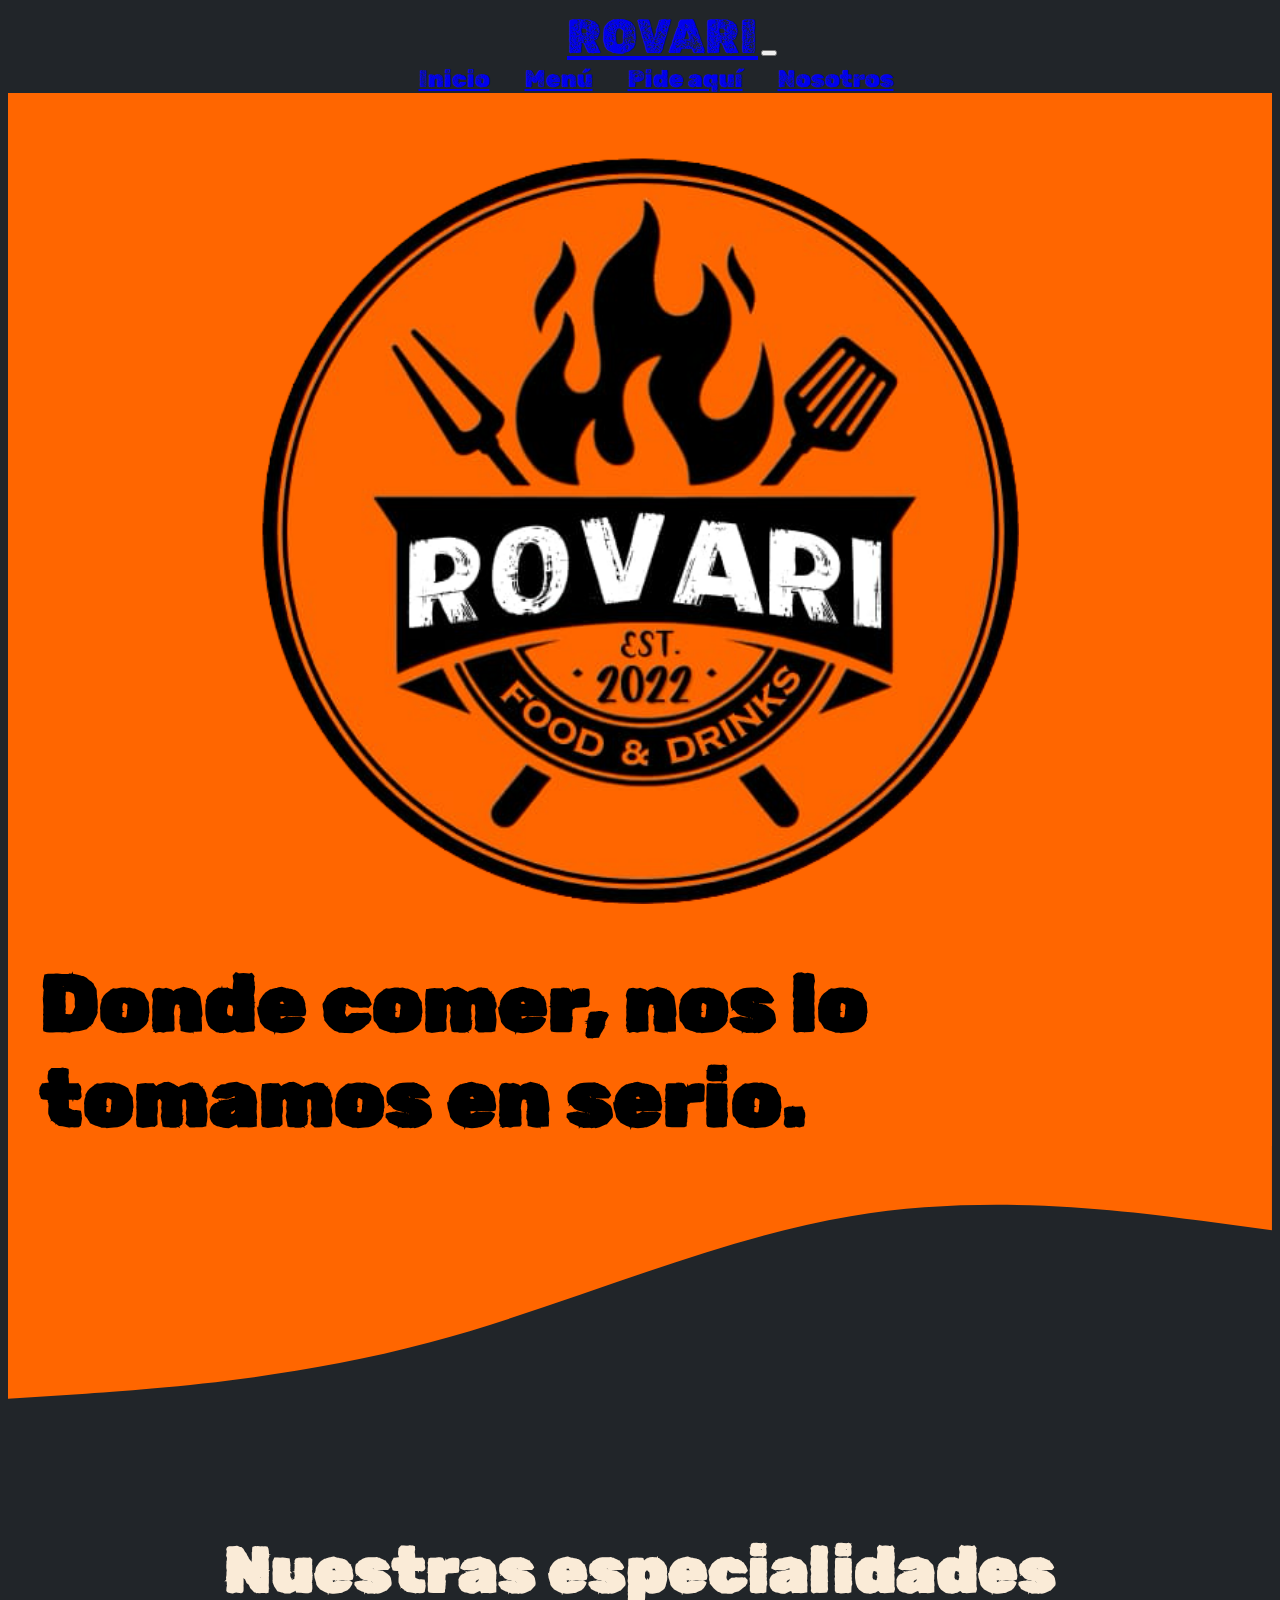
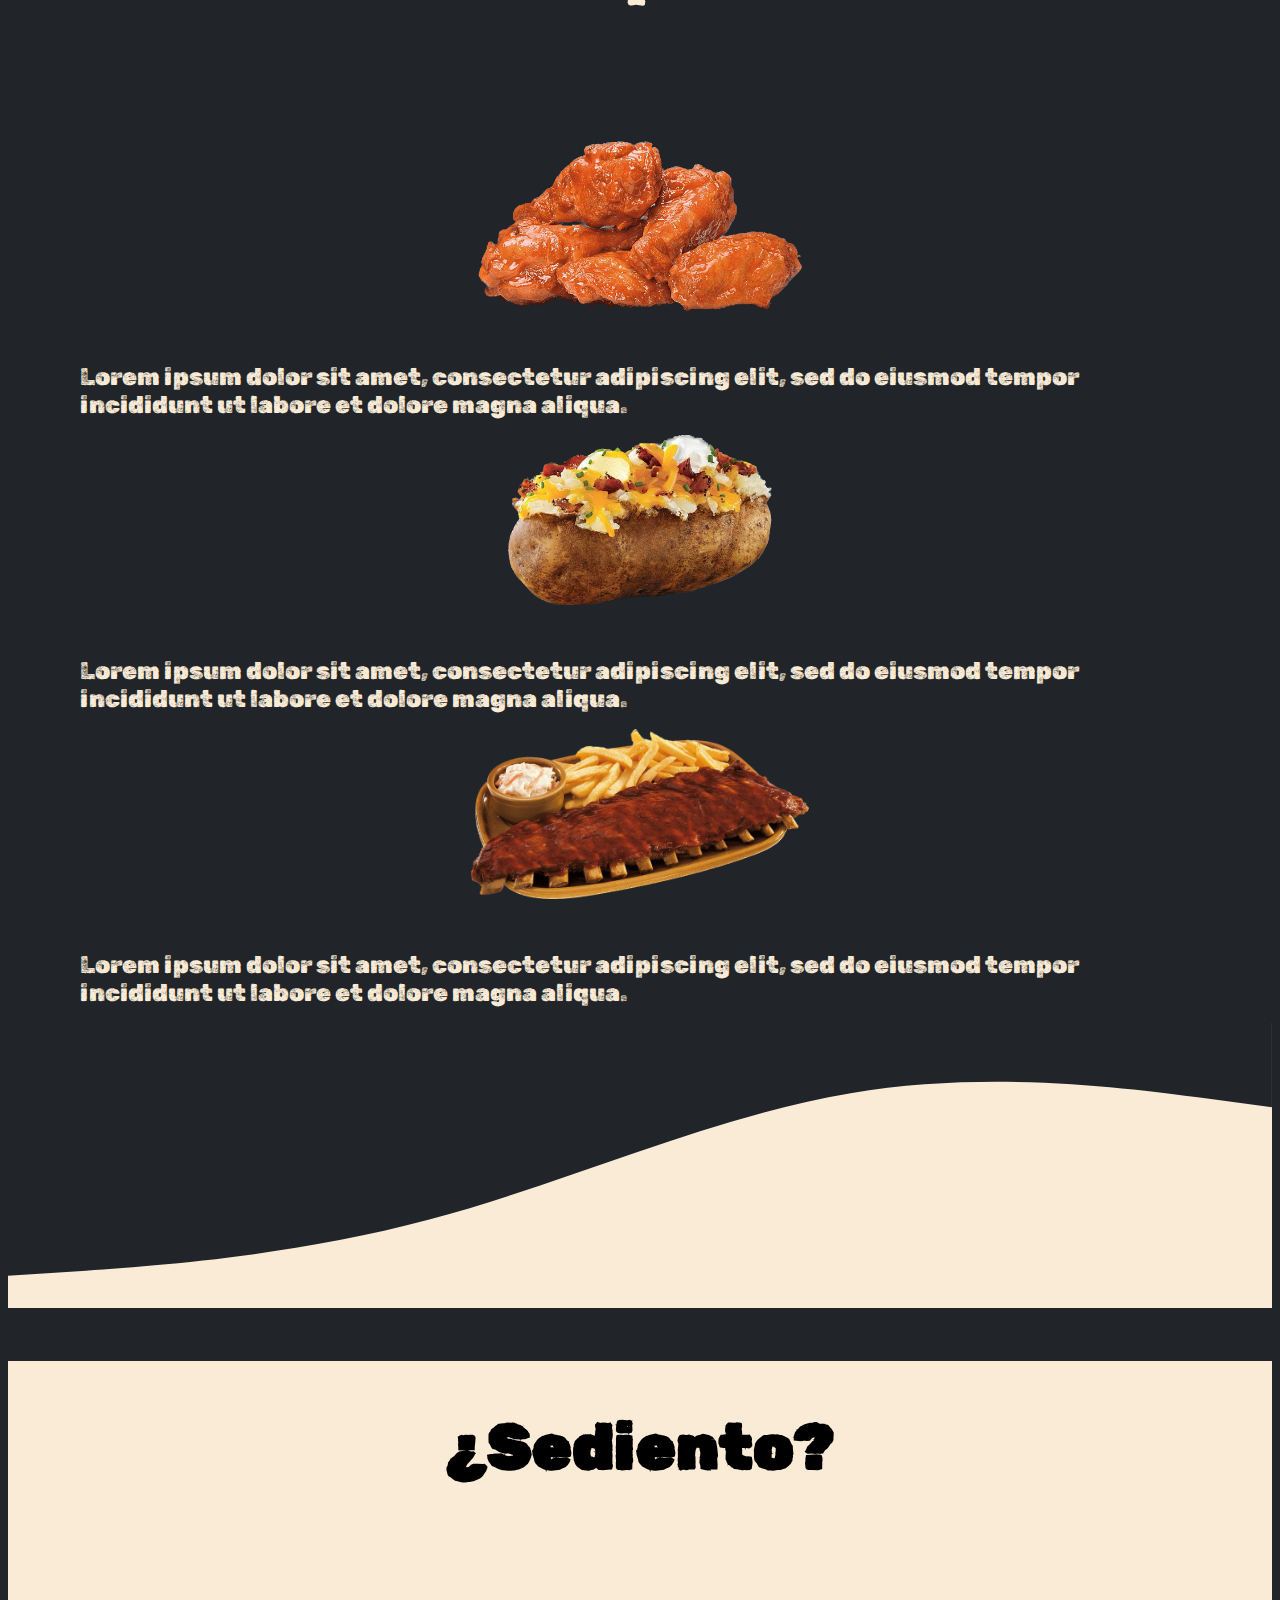
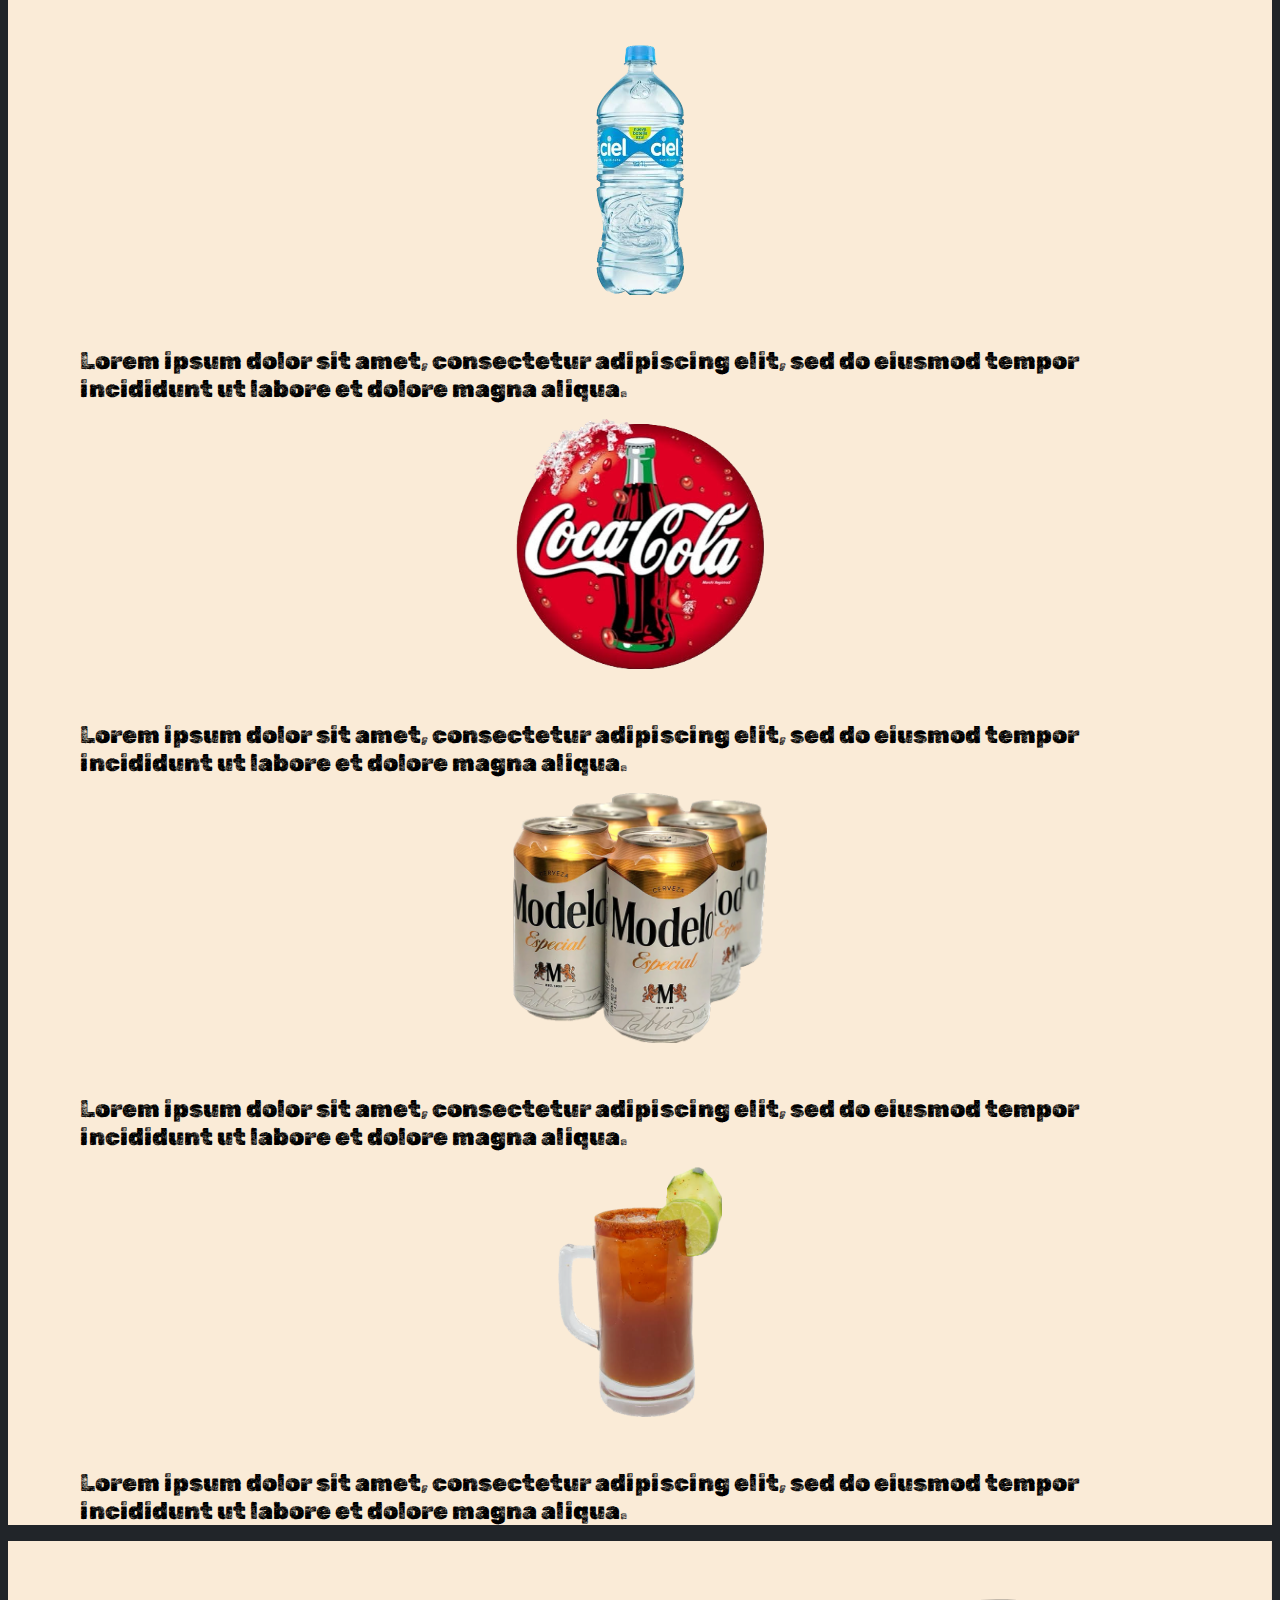
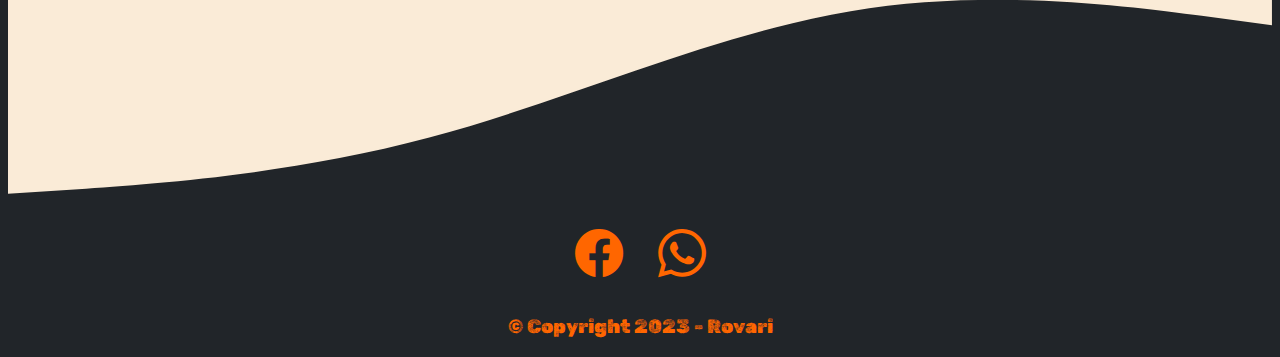
<file: index.html>
<!DOCTYPE html>
<html lang="en">
<head>
  <meta name="keywords" content="Comida, tuxpan, Tuxpan, alitas, hamburguesas, refresco, bebidas, rico">
  <meta name="description" content="Las mejores alitas, papas asadas y costillas del puerto de Tuxpan, Veracruz">
  <meta name="author" content="Pablo Osorio">
  <meta charset="UTF-8">
  <meta http-equiv="X-UA-Compatible" content="IE=edge">
  <meta name="viewport" content="width=device-width, initial-scale=1.0">
  <title>ROVARI - Wings, Ribs and Burgers</title>
  <!-- Favicon -->
  <link rel="icon" href="images/ROVARI_favicon.ico">
  <!-- Google Fonts -->
  <link rel="preconnect" href="https://fonts.googleapis.com">
  <link rel="preconnect" href="https://fonts.gstatic.com" crossorigin>
  <link href="https://fonts.googleapis.com/css2?family=Rubik+Dirt&display=swap" rel="stylesheet">
  <!-- Bootstrap CSS and Icons -->
  <link href="https://cdn.jsdelivr.net/npm/bootstrap@5.3.0-alpha3/dist/css/bootstrap.min.css" rel="stylesheet" integrity="sha384-KK94CHFLLe+nY2dmCWGMq91rCGa5gtU4mk92HdvYe+M/SXH301p5ILy+dN9+nJOZ" crossorigin="anonymous">
  <link rel="stylesheet" href="https://cdn.jsdelivr.net/npm/bootstrap-icons@1.10.4/font/bootstrap-icons.css">
  <!-- Stylesheet -->
  <link rel="stylesheet" href="css/style.css">

</head>
<body>
    <section class="Navigation-bar">
      <nav class="navbar navbar-expand-lg navbar-dark bg-dark">
        <div class="container-fluid">
          <a class="navbar-brand companyName" href="index.html">ROVARI</a>
          <button class="navbar-toggler" type="button" data-bs-toggle="collapse" data-bs-target="#navbarNavAltMarkup" aria-controls="navbarNavAltMarkup" aria-expanded="false" aria-label="Toggle navigation">
            <span class="navbar-toggler-icon"></span>
          </button>
          <div class="collapse navbar-collapse navigation-options" id="navbarNavAltMarkup">
            <div class="navbar-nav">
              <a class="nav-link" aria-current="page" href="index.html">Inicio</a>
              <a class="nav-link" href="menu.html">Menú</a>
              <a class="nav-link" href="order-here.html">Pide aquí</a>
              <a class="nav-link last-option-navbar" href="about-us.html">Nosotros</a>
            </div>
          </div>
        </div>
      </nav>
    </section>

    <section class="title">
      <div class="row g-0">
        <div class="col-lg-6">
          <img class="title-image" src="images/logo.PNG" alt="ROVARI-logo">
        </div>
        <div class="col-lg-6">
          <h1 class="main-heading">Donde comer, nos lo tomamos en serio.</h1>
        </div>
      </div>
    </section>

    <section class="food-wave">
      <svg xmlns="http://www.w3.org/2000/svg" viewBox="0 0 1440 320"><path fill="#ff6600" fill-opacity="1" d="M0,288L80,282.7C160,277,320,267,480,224C640,181,800,107,960,80C1120,53,1280,75,1360,85.3L1440,96L1440,0L1360,0C1280,0,1120,0,960,0C800,0,640,0,480,0C320,0,160,0,80,0L0,0Z"></path></svg>
    </section>

    <section class="food-container">
      <h2 class="title-food">Nuestras especialidades</h2>
      <div class="row g-0">
        <div class="col-lg-4 food-col">
          <figure>
            <img class="food-image" src="images/wings.PNG" alt="wings-pic">
            <p class="food-description">Lorem ipsum dolor sit amet, consectetur adipiscing elit, sed do eiusmod tempor incididunt ut labore et dolore magna aliqua.</p>
          </figure>
        </div>
        <div class="col-lg-4 food-col">
          <figure>
            <img class="food-image" src="images/baked-potato.PNG" alt="baked-potato-pic">
            <p class="food-description">Lorem ipsum dolor sit amet, consectetur adipiscing elit, sed do eiusmod tempor incididunt ut labore et dolore magna aliqua.</p>
          </figure>
        </div>
        <div class="col-lg-4 food-col">
          <figure>
            <img class="food-image" src="images/ribs.PNG" alt="ribs-pic">
            <p class="food-description">Lorem ipsum dolor sit amet, consectetur adipiscing elit, sed do eiusmod tempor incididunt ut labore et dolore magna aliqua.</p>
          </figure>
        </div>
      </div>
    </section>

    <section class="drinks-wave">
      <svg xmlns="http://www.w3.org/2000/svg" viewBox="0 0 1440 320"><path fill="#212529" fill-opacity="1" d="M0,288L80,282.7C160,277,320,267,480,224C640,181,800,107,960,80C1120,53,1280,75,1360,85.3L1440,96L1440,0L1360,0C1280,0,1120,0,960,0C800,0,640,0,480,0C320,0,160,0,80,0L0,0Z"></path></svg>
    </section>

    <section class="drinks-container">
      <div class="row g-0">
        <h2 class="title-drinks">¿Sediento?</h2>
        <div class="col-lg-3">
          <figure>
            <img class="drinks-image" src="images/water.PNG" alt="water-pic">
            <p class="drinks-description">Lorem ipsum dolor sit amet, consectetur adipiscing elit, sed do eiusmod tempor incididunt ut labore et dolore magna aliqua.</p>
          </figure>
        </div>
        <div class="col-lg-3">
          <figure>
            <img class="drinks-image" src="images/coke.PNG" alt="coke-pic">
            <p class="drinks-description">Lorem ipsum dolor sit amet, consectetur adipiscing elit, sed do eiusmod tempor incididunt ut labore et dolore magna aliqua.</p>
          </figure>
        </div>
        <div class="col-lg-3">
          <figure>
            <img class="drinks-image" src="images/beer.PNG" alt="beer-pic">
            <p class="drinks-description">Lorem ipsum dolor sit amet, consectetur adipiscing elit, sed do eiusmod tempor incididunt ut labore et dolore magna aliqua.</p>
          </figure>
        </div>
        <div class="col-lg-3">
          <figure>
            <img class="drinks-image" src="images/miche.PNG" alt="michelada-pic">
            <p class="drinks-description">Lorem ipsum dolor sit amet, consectetur adipiscing elit, sed do eiusmod tempor incididunt ut labore et dolore magna aliqua.</p>
          </figure>
        </div>
      </div>
    </section>

    <section class="footer-wave">
      <svg xmlns="http://www.w3.org/2000/svg" viewBox="0 0 1440 320"><path fill="#faebd7" fill-opacity="1" d="M0,288L80,282.7C160,277,320,267,480,224C640,181,800,107,960,80C1120,53,1280,75,1360,85.3L1440,96L1440,0L1360,0C1280,0,1120,0,960,0C800,0,640,0,480,0C320,0,160,0,80,0L0,0Z"></path></svg>
    </section>

    <section class="footer-container">
      <a href="https://www.facebook.com/profile.php?id=100089805169221" target="_blank" class="social-icon facebook"><i class="bi bi-facebook"></i></a>
      <a href="https://wa.me/527831362451/?text=Hola%20quisiera%20hacer%20un%20pedido" target="_blank" class="social-icon whatsapp"><i class="bi bi-whatsapp"></i></a>
      <p class="copyright-section">© Copyright 2023 - Rovari</p>
    </section>

    <!-- Bootstrap JS -->
    <script src="https://cdn.jsdelivr.net/npm/bootstrap@5.3.0-alpha3/dist/js/bootstrap.bundle.min.js" integrity="sha384-ENjdO4Dr2bkBIFxQpeoTz1HIcje39Wm4jDKdf19U8gI4ddQ3GYNS7NTKfAdVQSZe" crossorigin="anonymous"></script>
</body>
</html>
</file>
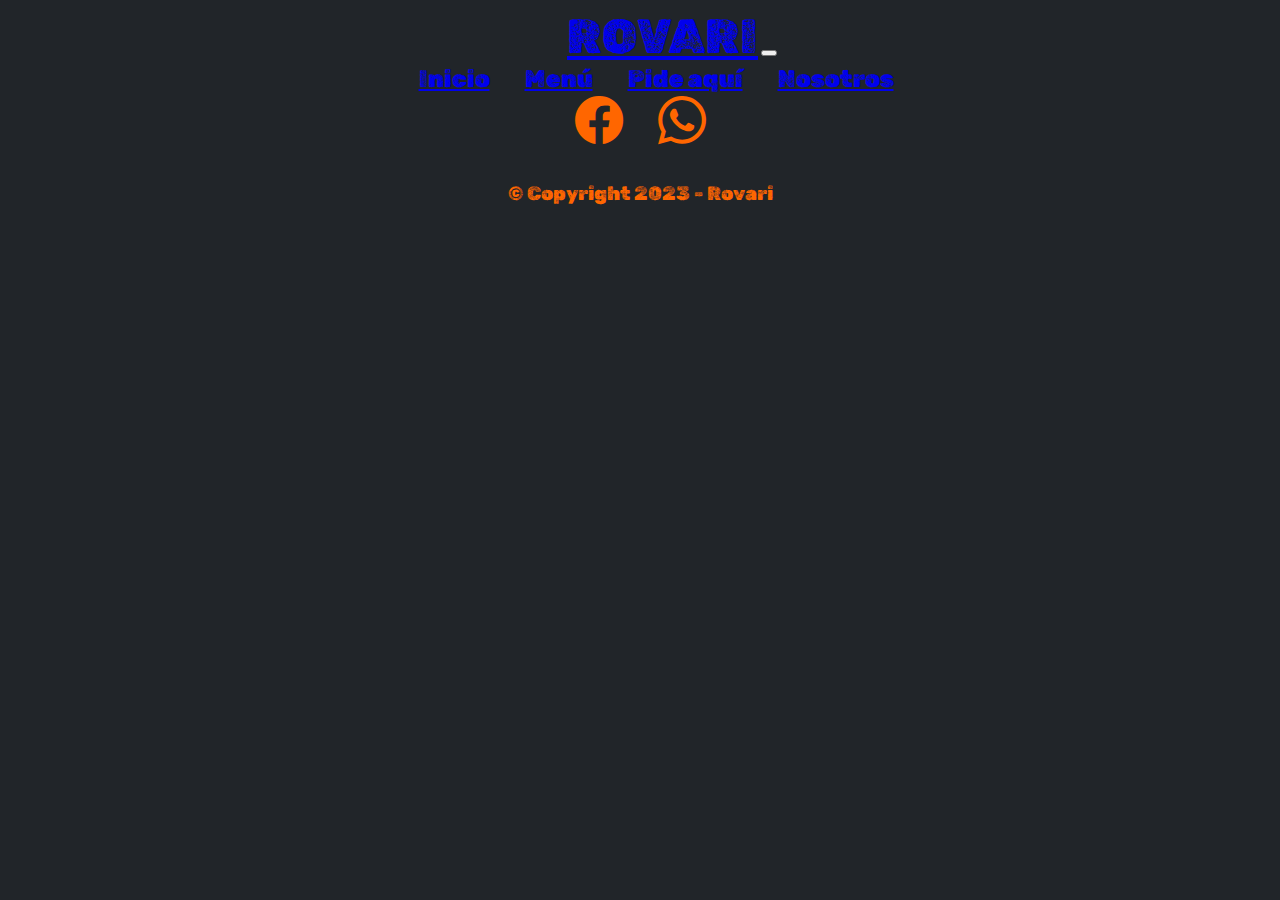
<file: about-us.html>
<!DOCTYPE html>
<html lang="en">
  <head>
    <meta name="keywords" content="Comida, tuxpan, Tuxpan, alitas, hamburguesas, refresco, bebidas, rico">
    <meta name="description" content="Las mejores alitas, papas asadas y costillas del puerto de Tuxpan, Veracruz">
    <meta name="author" content="Pablo Osorio">
    <meta charset="UTF-8">
    <meta http-equiv="X-UA-Compatible" content="IE=edge">
    <meta name="viewport" content="width=device-width, initial-scale=1.0">
    <title>ROVARI - Nosotros</title>
    <!-- Favicon -->
    <link rel="icon" href="images/ROVARI_favicon.ico">
    <!-- Google Fonts -->
    <link rel="preconnect" href="https://fonts.googleapis.com">
    <link rel="preconnect" href="https://fonts.gstatic.com" crossorigin>
    <link href="https://fonts.googleapis.com/css2?family=Rubik+Dirt&display=swap" rel="stylesheet">
    <!-- Bootstrap CSS and Icons -->
    <link href="https://cdn.jsdelivr.net/npm/bootstrap@5.3.0-alpha3/dist/css/bootstrap.min.css" rel="stylesheet" integrity="sha384-KK94CHFLLe+nY2dmCWGMq91rCGa5gtU4mk92HdvYe+M/SXH301p5ILy+dN9+nJOZ" crossorigin="anonymous">
    <link rel="stylesheet" href="https://cdn.jsdelivr.net/npm/bootstrap-icons@1.10.4/font/bootstrap-icons.css">
    <!-- Stylesheet -->
    <link rel="stylesheet" href="css/about-us.css">
    
  </head>

  <body>
      <section class="Navigation-bar">
          <nav class="navbar navbar-expand-lg navbar-dark bg-dark">
              <div class="container-fluid">
                <a class="navbar-brand companyName" href="index.html">ROVARI</a>
                <button class="navbar-toggler" type="button" data-bs-toggle="collapse" data-bs-target="#navbarNavAltMarkup" aria-controls="navbarNavAltMarkup" aria-expanded="false" aria-label="Toggle navigation">
                  <span class="navbar-toggler-icon"></span>
                </button>
                <div class="collapse navbar-collapse navigation-options" id="navbarNavAltMarkup">
                  <div class="navbar-nav">
                    <a class="nav-link" aria-current="page" href="index.html">Inicio</a>
                    <a class="nav-link" href="menu.html">Menú</a>
                    <a class="nav-link" href="order-here.html">Pide aquí</a>
                    <a class="nav-link last-option-navbar" href="about-us.html">Nosotros</a>
                  </div>
                </div>
              </div>
            </nav>
      </section>

      <section class="footer-container">
        <a href="https://www.facebook.com/profile.php?id=100089805169221" target="_blank" class="social-icon facebook"><i class="bi bi-facebook"></i></a>
        <a href="https://wa.me/527831362451/?text=Hola%20quisiera%20hacer%20un%20pedido" target="_blank" class="social-icon whatsapp"><i class="bi bi-whatsapp"></i></a>
        <p class="copyright-section">© Copyright 2023 - Rovari</p>
      </section>
  
      <!-- Bootstrap JS -->
      <script src="https://cdn.jsdelivr.net/npm/bootstrap@5.3.0-alpha3/dist/js/bootstrap.bundle.min.js" integrity="sha384-ENjdO4Dr2bkBIFxQpeoTz1HIcje39Wm4jDKdf19U8gI4ddQ3GYNS7NTKfAdVQSZe" crossorigin="anonymous"></script>
  </body>
</html>
</file>
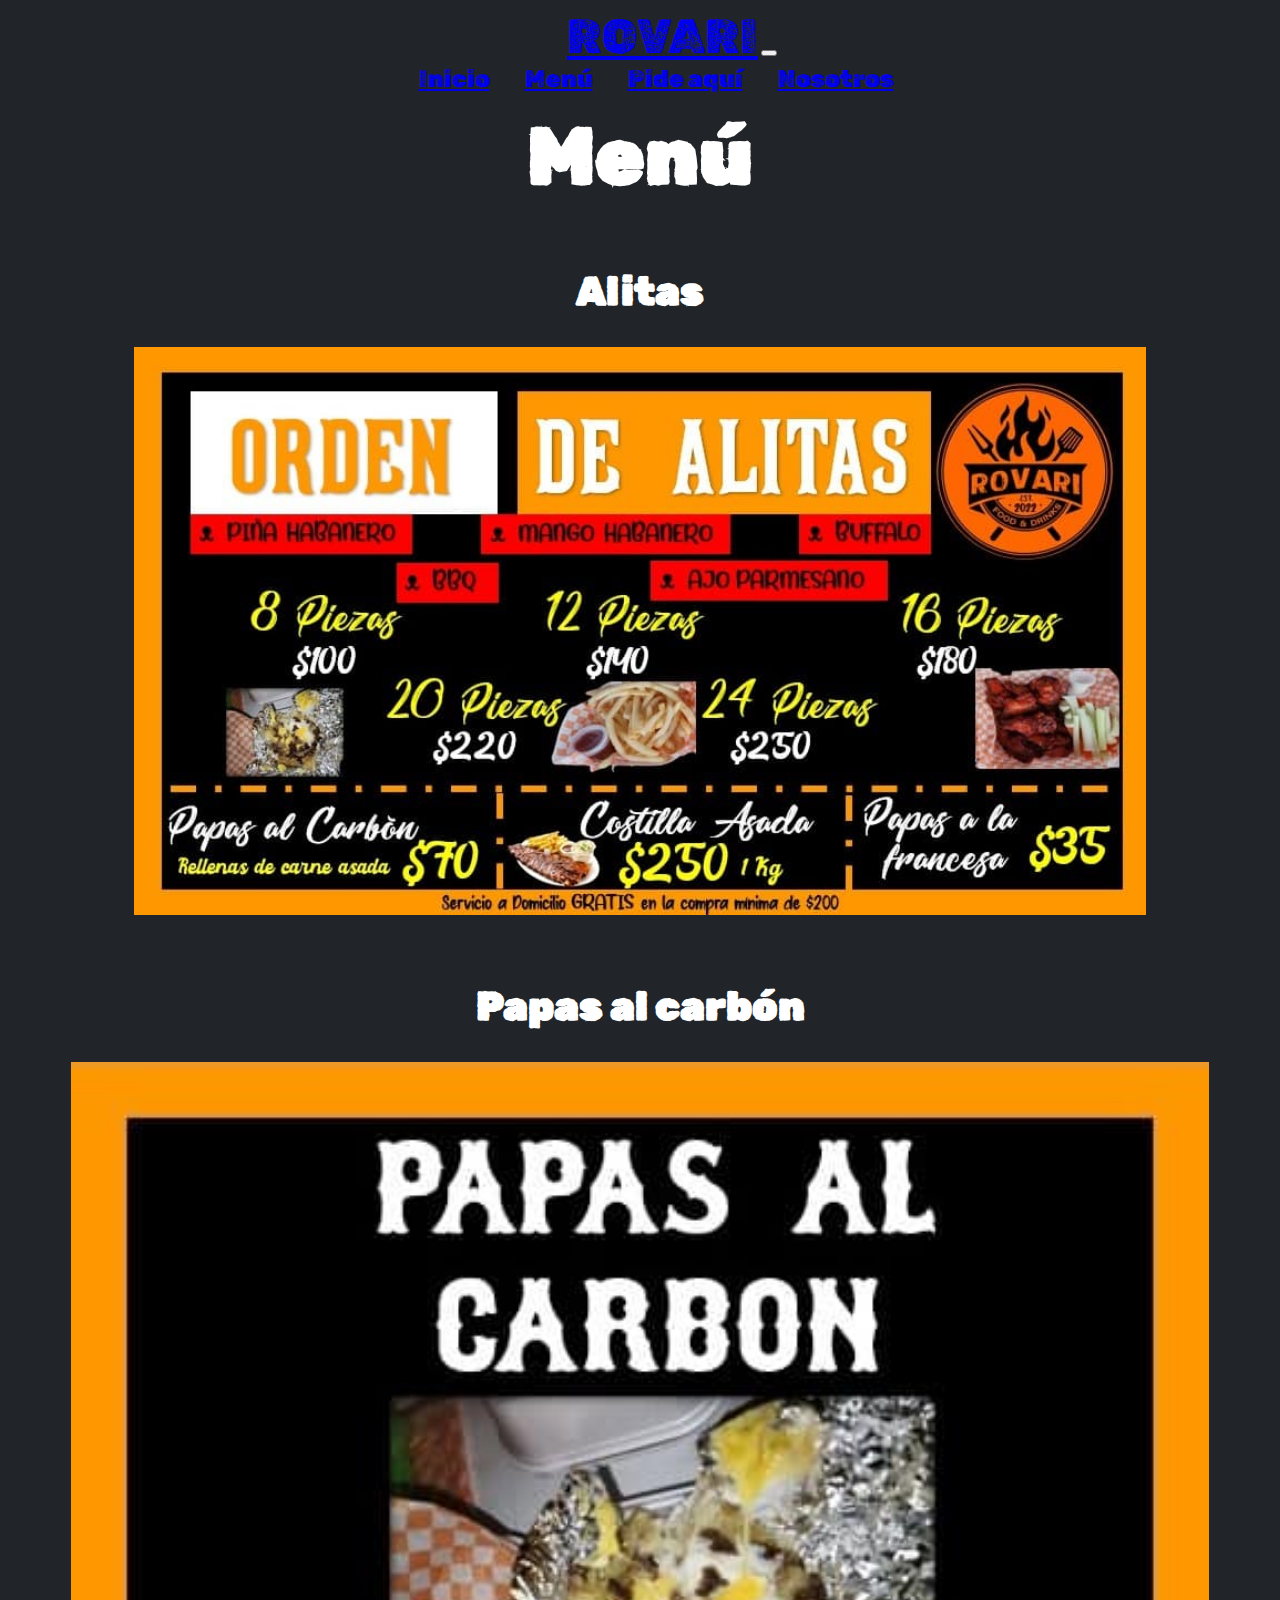
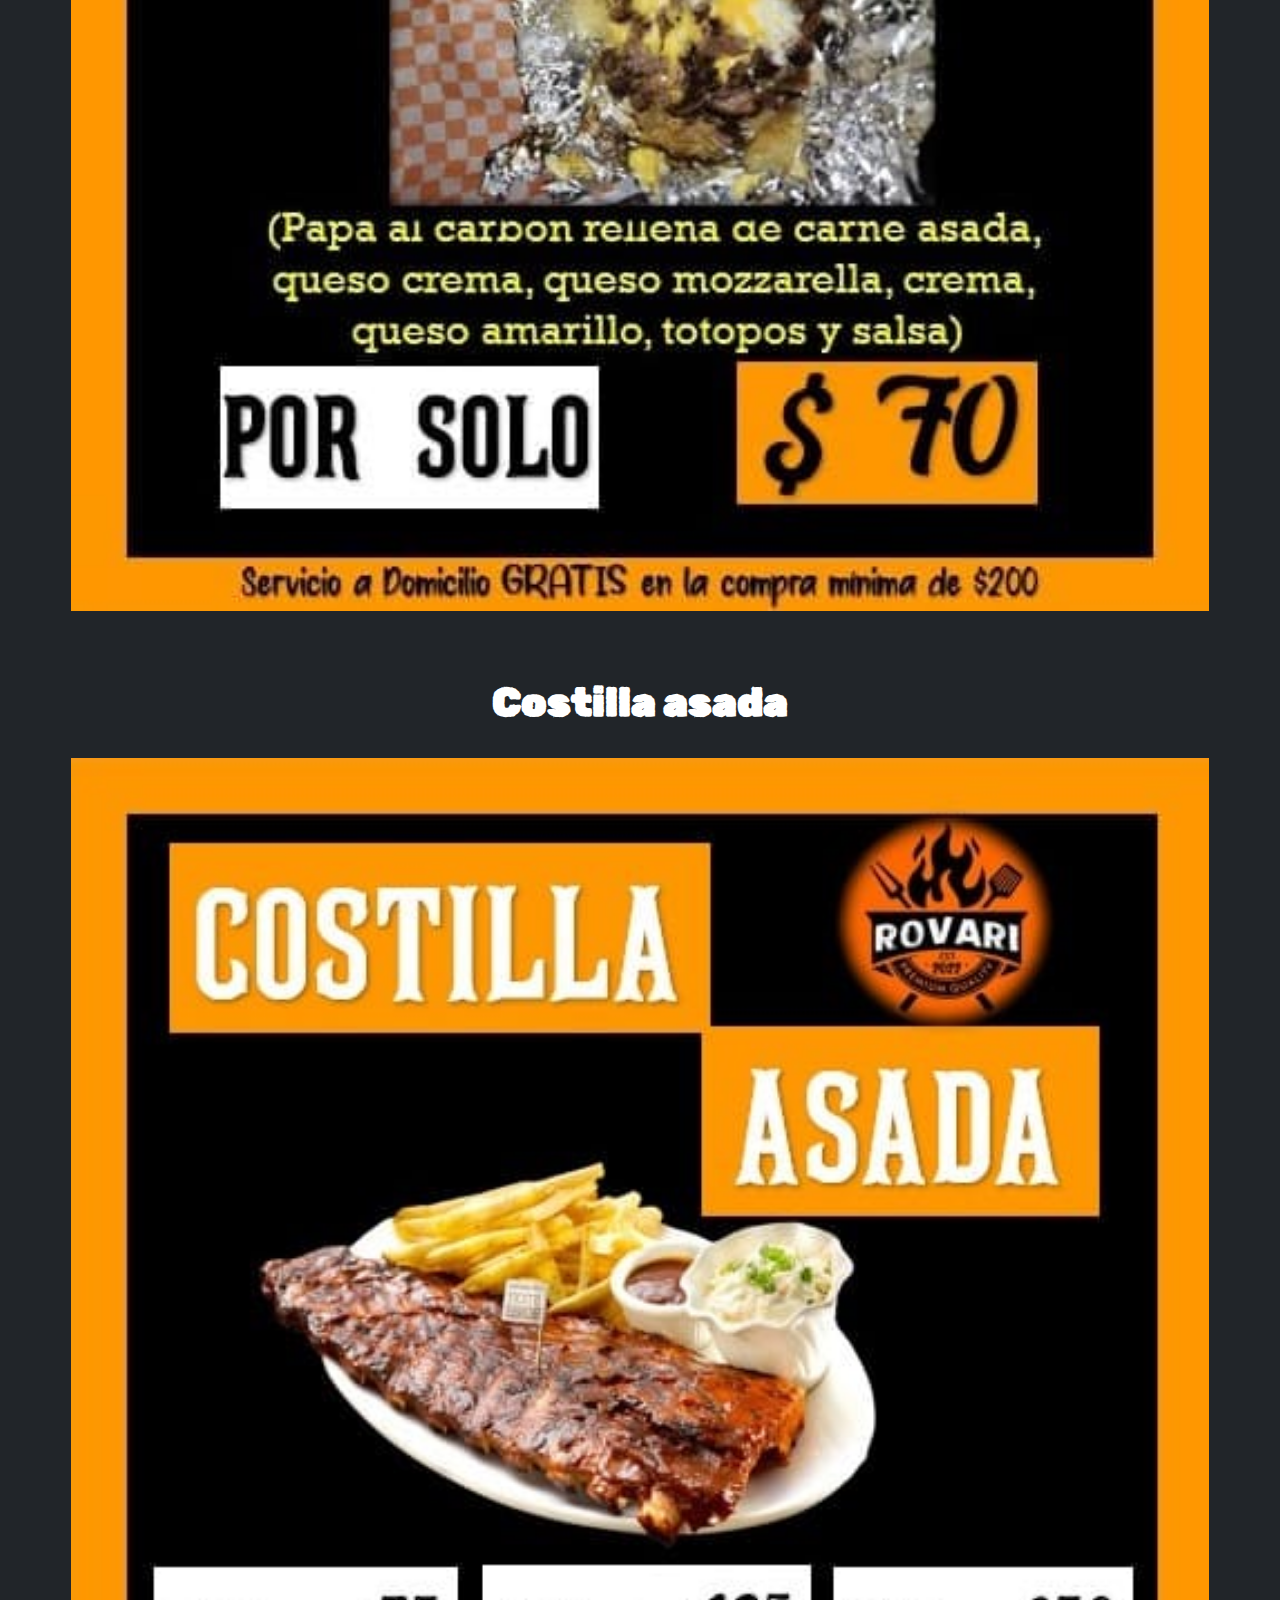
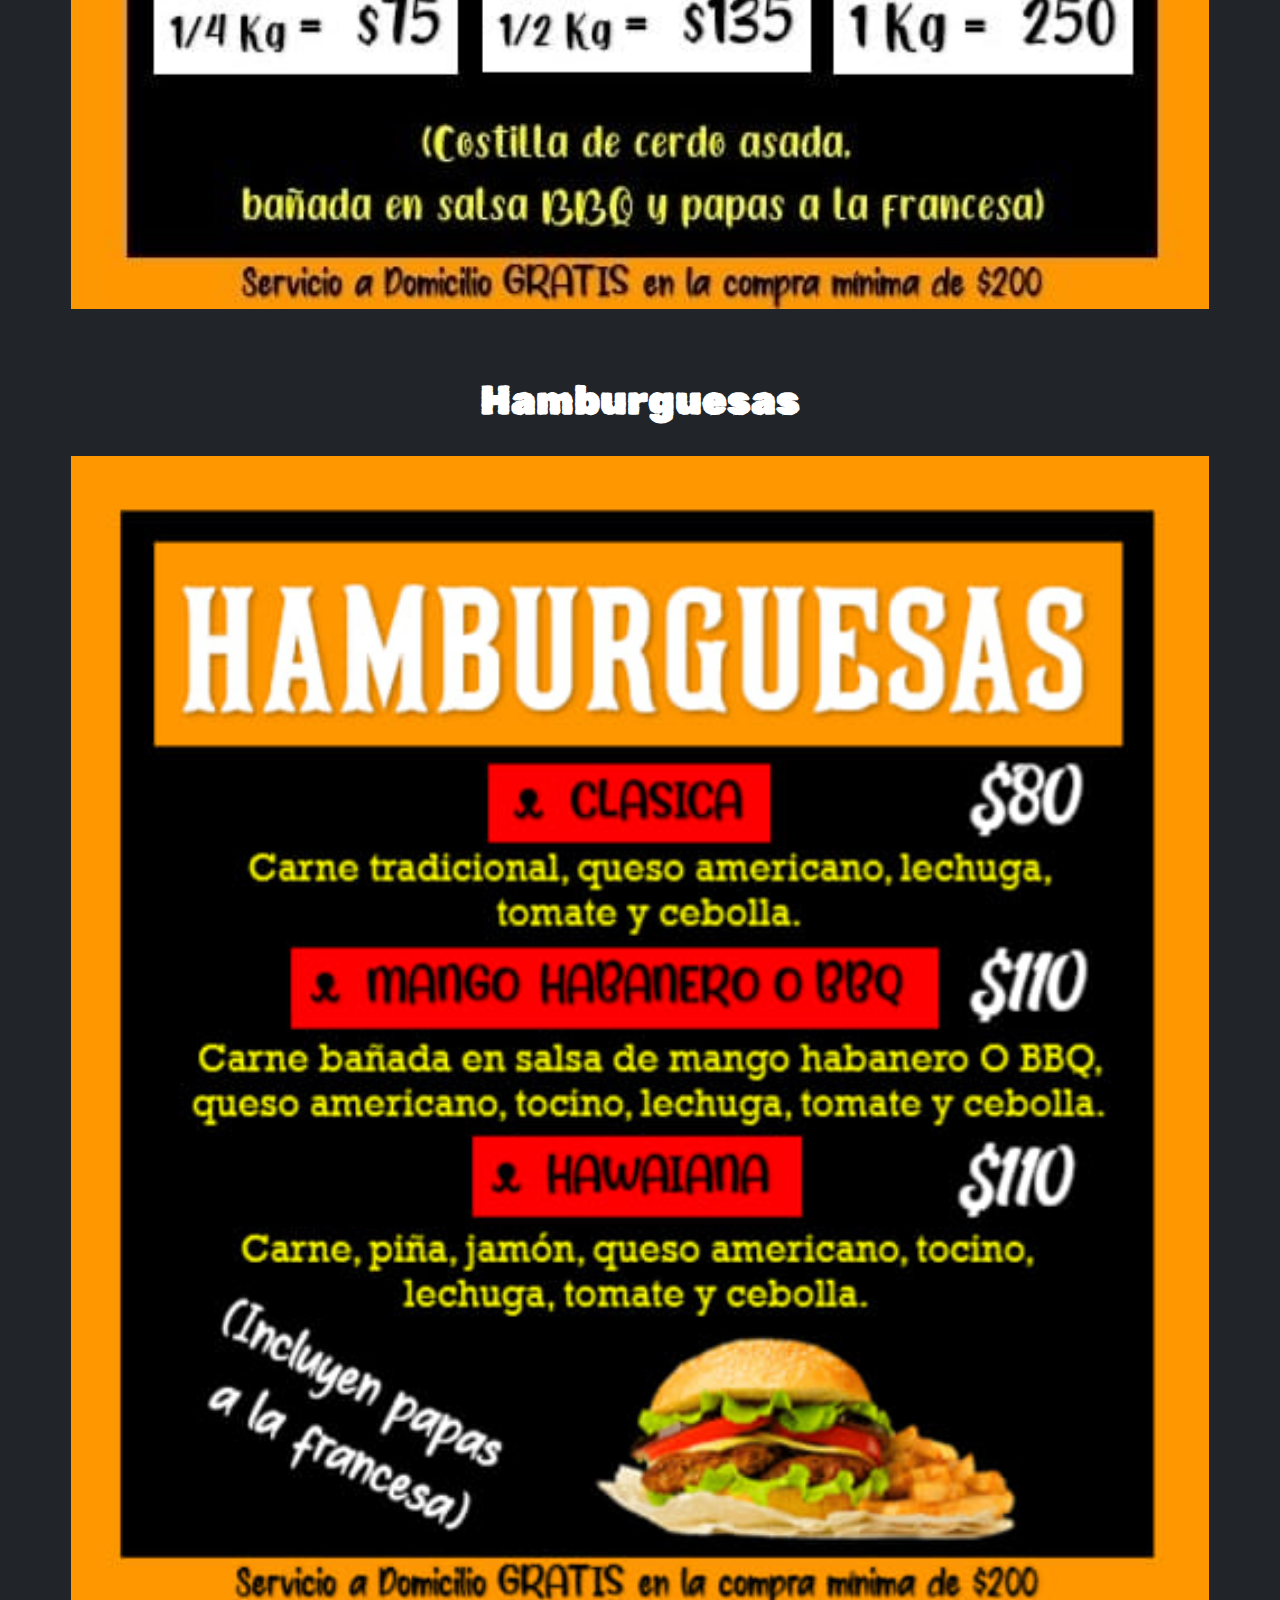
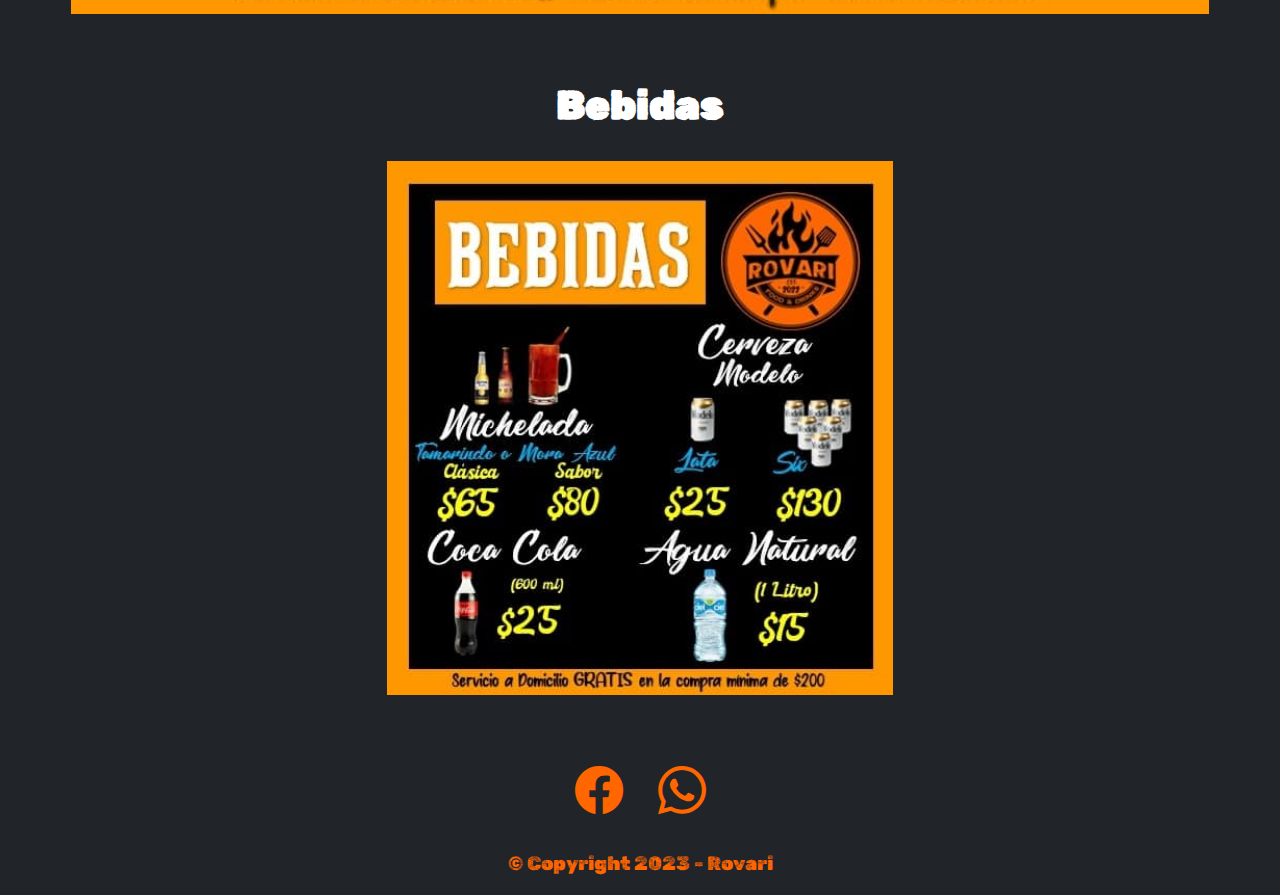
<file: menu.html>
<!DOCTYPE html>
<html lang="en">
  <head>
    <meta name="keywords" content="Comida, tuxpan, Tuxpan, alitas, hamburguesas, refresco, bebidas, rico">
    <meta name="description" content="Las mejores alitas, papas asadas y costillas del puerto de Tuxpan, Veracruz">
    <meta name="author" content="Pablo Osorio">
    <meta charset="UTF-8">
    <meta http-equiv="X-UA-Compatible" content="IE=edge">
    <meta name="viewport" content="width=device-width, initial-scale=1.0">
    <title>ROVARI - Menú</title>
    <!-- Favicon -->
    <link rel="icon" href="images/ROVARI_favicon.ico">
    <!-- Google Fonts -->
    <link rel="preconnect" href="https://fonts.googleapis.com">
    <link rel="preconnect" href="https://fonts.gstatic.com" crossorigin>
    <link href="https://fonts.googleapis.com/css2?family=Rubik+Dirt&display=swap" rel="stylesheet">
    <!-- Bootstrap CSS and Icons -->
    <link href="https://cdn.jsdelivr.net/npm/bootstrap@5.3.0-alpha3/dist/css/bootstrap.min.css" rel="stylesheet" integrity="sha384-KK94CHFLLe+nY2dmCWGMq91rCGa5gtU4mk92HdvYe+M/SXH301p5ILy+dN9+nJOZ" crossorigin="anonymous">
    <link rel="stylesheet" href="https://cdn.jsdelivr.net/npm/bootstrap-icons@1.10.4/font/bootstrap-icons.css">
    <!-- Stylesheet -->
    <link rel="stylesheet" href="css/menu.css">
    
  </head>

  <body>
      <section class="Navigation-bar">
          <nav class="navbar navbar-expand-lg navbar-dark bg-dark">
              <div class="container-fluid">
                <a class="navbar-brand companyName" href="index.html">ROVARI</a>
                <button class="navbar-toggler" type="button" data-bs-toggle="collapse" data-bs-target="#navbarNavAltMarkup" aria-controls="navbarNavAltMarkup" aria-expanded="false" aria-label="Toggle navigation">
                  <span class="navbar-toggler-icon"></span>
                </button>
                <div class="collapse navbar-collapse navigation-options" id="navbarNavAltMarkup">
                  <div class="navbar-nav">
                    <a class="nav-link" aria-current="page" href="index.html">Inicio</a>
                    <a class="nav-link" href="menu.html">Menú</a>
                    <a class="nav-link" href="order-here.html">Pide aquí</a>
                    <a class="nav-link last-option-navbar" href="about-us.html">Nosotros</a>
                  </div>
                </div>
              </div>
            </nav>
      </section>

      <section class="menu-container">
        <h1 class="menu-title">Menú</h1>
        <div class="wings-menu submenu">
          <h3 class="subtitle">Alitas</h3>
          <img class="wings-menu-image" src="images/wings-menu.jpg" alt="wings-menu">
        </div>
        <div class="row g-0">
          <div class="col-lg-4 col-md-12 potato-menu submenu">
            <h3 class="subtitle">Papas al carbón</h3>
            <img class="row-menu-image" src="images/potato-menu.jpg" alt="potato-menu">
          </div>
          <div class="col-lg-4 col-md-12 ribs-menu submenu">
            <h3 class="subtitle">Costilla asada</h3>
            <img class="row-menu-image" src="images/ribs-menu.jpg" alt="ribs-menu">
          </div>
          <div class="col-lg-4 col-md-12 burger-menu submenu">
            <h3 class="subtitle">Hamburguesas</h3>
            <img class="row-menu-image" src="images/burger-menu.jpg" alt="burger-menu">
          </div>
        </div>
        <div class="drinks-menu submenu">
          <h3 class="subtitle">Bebidas</h3>
          <img class="drinks-menu-image" src="images/drinks-menu.jpg" alt="drinks-menu">
        </div>
      </section>

      <section class="footer-container">
        <a href="https://www.facebook.com/profile.php?id=100089805169221" target="_blank" class="social-icon facebook"><i class="bi bi-facebook"></i></a>
        <a href="https://wa.me/527831362451/?text=Hola%20quisiera%20hacer%20un%20pedido" target="_blank" class="social-icon whatsapp"><i class="bi bi-whatsapp"></i></a>
        <p class="copyright-section">© Copyright 2023 - Rovari</p>
      </section>
  
      <!-- Bootstrap JS -->
      <script src="https://cdn.jsdelivr.net/npm/bootstrap@5.3.0-alpha3/dist/js/bootstrap.bundle.min.js" integrity="sha384-ENjdO4Dr2bkBIFxQpeoTz1HIcje39Wm4jDKdf19U8gI4ddQ3GYNS7NTKfAdVQSZe" crossorigin="anonymous"></script>
  </body>
</html>
</file>
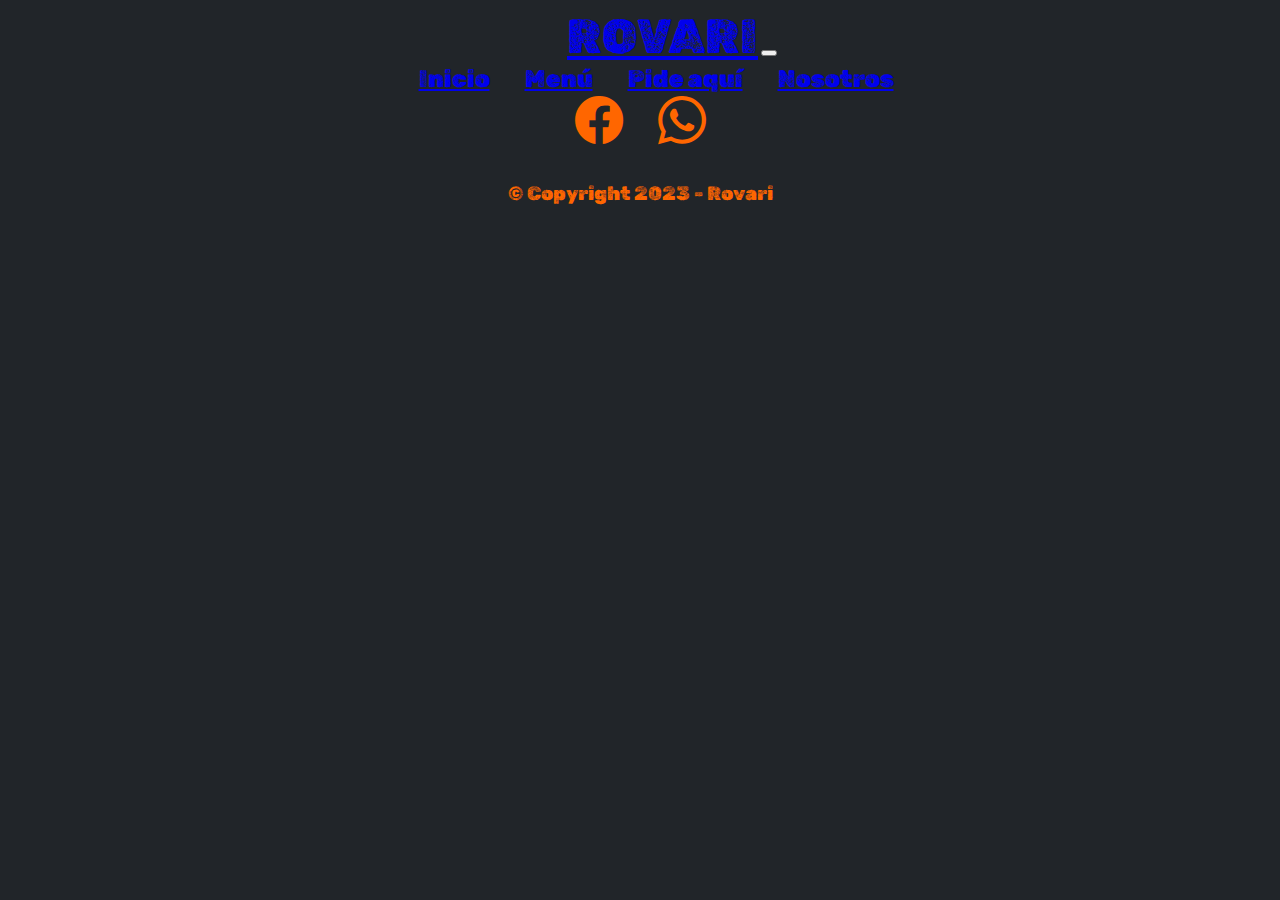
<file: order-here.html>
<!DOCTYPE html>
<html lang="en">
  <head>
    <meta name="keywords" content="Comida, tuxpan, Tuxpan, alitas, hamburguesas, refresco, bebidas, rico">
    <meta name="description" content="Las mejores alitas, papas asadas y costillas del puerto de Tuxpan, Veracruz">
    <meta name="author" content="Pablo Osorio">
    <meta charset="UTF-8">
    <meta http-equiv="X-UA-Compatible" content="IE=edge">
    <meta name="viewport" content="width=device-width, initial-scale=1.0">
    <title>ROVARI - Pide aquí</title>
    <!-- Favicon -->
    <link rel="icon" href="images/ROVARI_favicon.ico">
    <!-- Google Fonts -->
    <link rel="preconnect" href="https://fonts.googleapis.com">
    <link rel="preconnect" href="https://fonts.gstatic.com" crossorigin>
    <link href="https://fonts.googleapis.com/css2?family=Rubik+Dirt&display=swap" rel="stylesheet">
    <!-- Bootstrap CSS and Icons -->
    <link href="https://cdn.jsdelivr.net/npm/bootstrap@5.3.0-alpha3/dist/css/bootstrap.min.css" rel="stylesheet" integrity="sha384-KK94CHFLLe+nY2dmCWGMq91rCGa5gtU4mk92HdvYe+M/SXH301p5ILy+dN9+nJOZ" crossorigin="anonymous">
    <link rel="stylesheet" href="https://cdn.jsdelivr.net/npm/bootstrap-icons@1.10.4/font/bootstrap-icons.css">
    <!-- Stylesheet -->
    <link rel="stylesheet" href="css/order-here.css">
    
  </head>

  <body>
      <section class="Navigation-bar">
          <nav class="navbar navbar-expand-lg navbar-dark bg-dark">
              <div class="container-fluid">
                <a class="navbar-brand companyName" href="index.html">ROVARI</a>
                <button class="navbar-toggler" type="button" data-bs-toggle="collapse" data-bs-target="#navbarNavAltMarkup" aria-controls="navbarNavAltMarkup" aria-expanded="false" aria-label="Toggle navigation">
                  <span class="navbar-toggler-icon"></span>
                </button>
                <div class="collapse navbar-collapse navigation-options" id="navbarNavAltMarkup">
                  <div class="navbar-nav">
                    <a class="nav-link" aria-current="page" href="index.html">Inicio</a>
                    <a class="nav-link" href="menu.html">Menú</a>
                    <a class="nav-link" href="order-here.html">Pide aquí</a>
                    <a class="nav-link last-option-navbar" href="about-us.html">Nosotros</a>
                  </div>
                </div>
              </div>
            </nav>
      </section>

      <section class="footer-container">
        <a href="https://www.facebook.com/profile.php?id=100089805169221" target="_blank" class="social-icon facebook"><i class="bi bi-facebook"></i></a>
        <a href="https://wa.me/527831362451/?text=Hola%20quisiera%20hacer%20un%20pedido" target="_blank" class="social-icon whatsapp"><i class="bi bi-whatsapp"></i></a>
        <p class="copyright-section">© Copyright 2023 - Rovari</p>
      </section>
  
      <!-- Bootstrap JS -->
      <script src="https://cdn.jsdelivr.net/npm/bootstrap@5.3.0-alpha3/dist/js/bootstrap.bundle.min.js" integrity="sha384-ENjdO4Dr2bkBIFxQpeoTz1HIcje39Wm4jDKdf19U8gI4ddQ3GYNS7NTKfAdVQSZe" crossorigin="anonymous"></script>
  </body>
</html>
</file>
<file: css/style.css>
body {
    font-family: 'Rubik Dirt', cursive;
    text-align: center;
    background-color: #212529;
}

.companyName {
    font-size: 3rem;
    margin-left: 4rem;
}

.navigation-options {
    justify-content: right;
}

.nav-link {
    font-size: 1.5rem;
    margin-left: 2rem;
}

¡.last-option-navbar {
    margin-right: 2rem;
}

.title {
    background-color: #ff6600;
}

.title-image {
    width: 60%;
    margin-top: 4rem;
}

.main-heading {
    font-size: 5rem;
    margin-top: 14rem;
    text-align: left;
}

.food-wave {
    background-color: #212529;
}

.food-container {
    background-color: #212529;
}

.title-food {
    color: antiquewhite;
    font-size: 4rem;
    padding: 3rem 0 10rem 0;
}

.food-col {
    background-color: #212529;
    color: antiquewhite;
}

.food-image {
    height: 250px;
    margin-bottom: 2rem;
}

.food-description {
    font-size: 1.5rem;
    margin-top: 2rem;
    text-align: left;
    margin: 0 2rem 0 2rem;
}

.drinks-wave {
    background-color: antiquewhite;
}

.drinks-container {
    background-color: antiquewhite;
}

.title-drinks {
    font-size: 5rem;
    margin-bottom: 5rem;
}

.drinks-image {
    height: 300px;
    margin-bottom: 2rem;
}

.drinks-description {
    font-size: 1.5rem;
    margin-top: 2rem;
    text-align: left;
    margin: 0 2rem 0 2rem;
}

.footer-wave {
    background-color: #212529;
}

.footer-container {
    background-color: #212529;
}

.social-icon {
    font-size: 3rem;
    margin: 0 1rem;
    color: #ff6600;
}

.copyright-section {
    color: #ff6600;
    font-size: 1.2rem;
    margin-top: 2rem;
}

.facebook:hover {
    color: #087cea;
    transition: 0.5s;
}

.whatsapp:hover {
    color: #25d366;
    transition: 0.5s;
}



@media (max-width: 1400px){
    .title-image {
        width: 60%;
    }

    .main-heading {
        margin: 3rem 2rem 0 2rem;
        font-size: 5rem;
    }

    .title-food {
        font-size: 4rem;
        padding: 3rem 2rem 5rem 2rem;
    }

    .food-image {
        height: 170px;
        margin-bottom: 3rem;
    }

    .title-drinks {
        font-size: 4rem;
        padding: 3rem 2rem 5rem 2rem;
    }

    .drinks-image {
        height: 250px;
        margin-bottom: 3rem;
    }
}

@media (max-width: 600px){
    .title-image {
        width: 60%;
    }

    .main-heading {
        margin: 3rem 2rem 0 2rem;
        font-size: 3rem;
    }

    .title-food {
        text-align: left;
        font-size: 2.7rem;
        padding: 3rem 1rem 1rem 2rem;
    }

    .food-image {
        height: 170px;
        margin-top: 3rem;
        margin-bottom: 4rem;
    }

    .food-description {
        font-size: 1.3rem;
        margin-top: 2rem;
        text-align: left;
        margin: 0 3rem 0 3rem;
    }

    .title-drinks {
        font-size: 3rem;
        padding-top: 3rem;
        margin-bottom: 0;
    }

    .drinks-image {
        height: 170px;
        margin-top: 2rem;
        margin-bottom: 4rem;
    }

    .drinks-description {
        font-size: 1.3rem;
        margin-top: 1.5rem;
        text-align: left;
        margin: 0 3rem 0 3rem;
    }
}
</file>
<file: css/about-us.css>
body {
    font-family: 'Rubik Dirt', cursive;
    text-align: center;
    background-color: #212529;
}

.companyName {
    font-size: 3rem;
    margin-left: 4rem;
}

.navigation-options {
    justify-content: right;
}

.nav-link {
    font-size: 1.5rem;
    margin-left: 2rem;
}

¡.last-option-navbar {
    margin-right: 2rem;
}

.footer-container {
    background-color: #212529;
}

.social-icon {
    font-size: 3rem;
    margin: 0 1rem;
    color: #ff6600;
}

.copyright-section {
    color: #ff6600;
    font-size: 1.2rem;
    margin-top: 2rem;
}

.facebook:hover {
    color: #087cea;
    transition: 0.5s;
}

.whatsapp:hover {
    color: #25d366;
    transition: 0.5s;
}
</file>
<file: css/menu.css>
body {
    font-family: 'Rubik Dirt', cursive;
    text-align: center;
    background-color: #212529;
}

.companyName {
    font-size: 3rem;
    margin-left: 4rem;
}

.navigation-options {
    justify-content: right;
}

.nav-link {
    font-size: 1.5rem;
    margin-left: 2rem;
}

¡.last-option-navbar {
    margin-right: 2rem;
}

.submenu {
    margin-bottom: 4rem;
}

.menu-title {
    color: #ffffff;
    font-size: 5rem;
    margin-top: 1rem;
}

.subtitle {
    color: #ffffff;
    font-size: 3rem;
    margin-top: 4rem;
    margin-bottom: 2rem;
}

.row-menu-image {
    width: 80%;
}

.footer-container {
    background-color: #212529;
}

.social-icon {
    font-size: 3rem;
    margin: 0 1rem;
    color: #ff6600;
}

.copyright-section {
    color: #ff6600;
    font-size: 1.2rem;
    margin-top: 2rem;
}

.facebook:hover {
    color: #087cea;
    transition: 0.5s;
}

.whatsapp:hover {
    color: #25d366;
    transition: 0.5s;
}

@media (max-width: 1400px) {
    .subtitle {
        font-size: 2.5rem;
    }

    .wings-menu-image{
        width: 80%;
    }

    .row-menu-image {
        width: 90%;
    }

    .drinks-menu-image {
        width: 40%;
    }
}

@media (max-width: 900px){
    .wings-menu-image{
        width: 90%;
    }

    .row-menu-image {
        width: 60%;
    }

    .drinks-menu-image {
        width: 60%;
    }
}

@media (max-width: 600px){
    .menu-title{
        font-size: 4rem;
    }

    .subtitle {
        font-size: 2rem;
    }

    .submenu {
        margin-bottom: 0;
    }

    .wings-menu-image{
        width: 90%;
    }

    .row-menu-image {
        width: 80%;
    }

    .drinks-menu-image {
        width: 80%;
    }

    .footer-container {
        margin-top: 2rem;
    }
}
</file>
<file: css/order-here.css>
body {
    font-family: 'Rubik Dirt', cursive;
    text-align: center;
    background-color: #212529;
}

.companyName {
    font-size: 3rem;
    margin-left: 4rem;
}

.navigation-options {
    justify-content: right;
}

.nav-link {
    font-size: 1.5rem;
    margin-left: 2rem;
}

¡.last-option-navbar {
    margin-right: 2rem;
}

.footer-container {
    background-color: #212529;
}

.social-icon {
    font-size: 3rem;
    margin: 0 1rem;
    color: #ff6600;
}

.copyright-section {
    color: #ff6600;
    font-size: 1.2rem;
    margin-top: 2rem;
}

.facebook:hover {
    color: #087cea;
    transition: 0.5s;
}

.whatsapp:hover {
    color: #25d366;
    transition: 0.5s;
}
</file>
